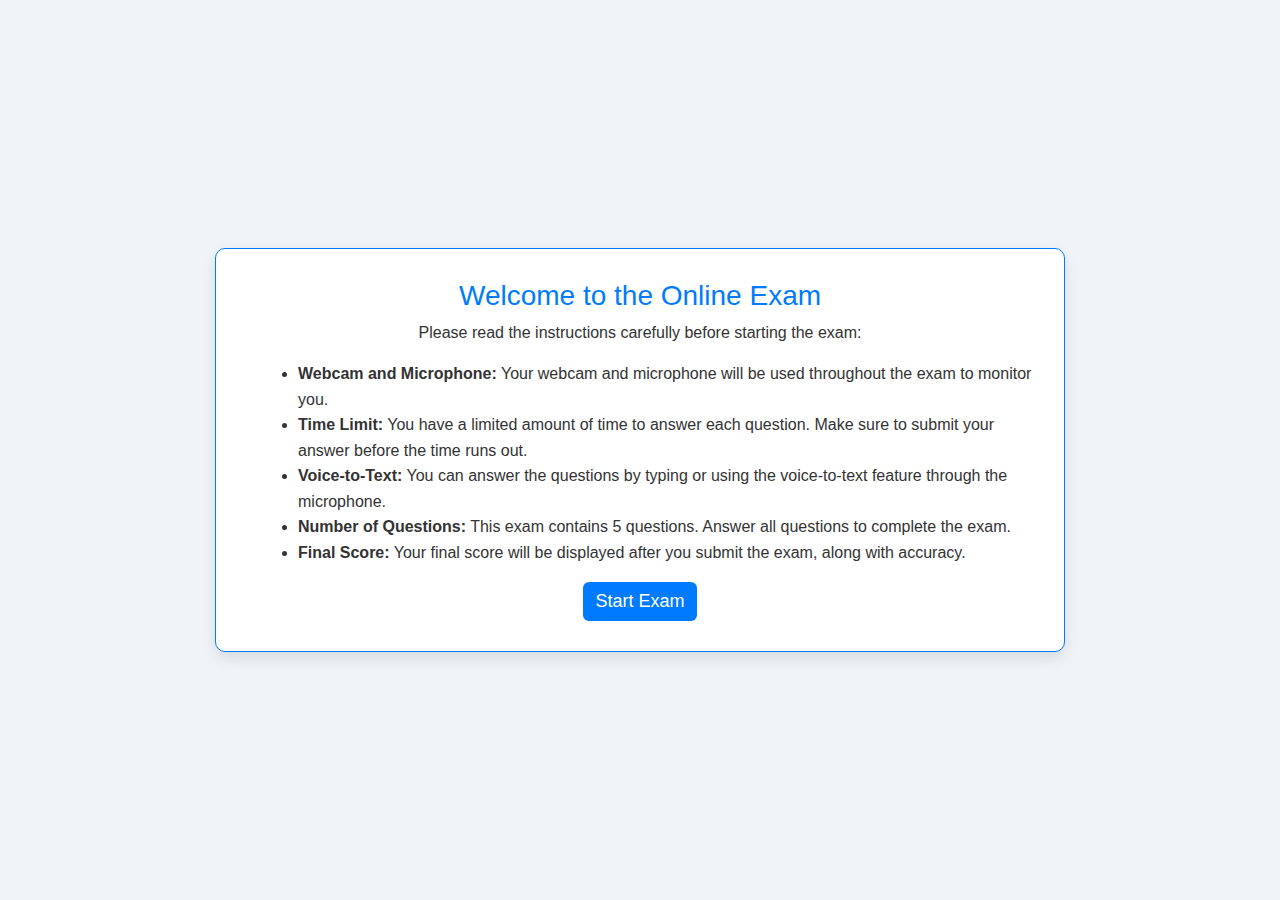
<file: templates/index.html>
<!DOCTYPE html>
<html lang="en">
<head>
    <meta charset="UTF-8">
    <meta name="viewport" content="width=device-width, initial-scale=1.0">
    <title>Online Exam with Webcam and Microphone</title>
    <!-- Bootstrap CSS -->
    <link href="https://cdn.jsdelivr.net/npm/bootstrap@5.3.0-alpha1/dist/css/bootstrap.min.css" rel="stylesheet">
    <style>
        /* Custom Styles */
        body {
            font-family: 'Segoe UI', Tahoma, Geneva, Verdana, sans-serif;
            background-color: #f0f4f8;
            display: flex;
            justify-content: center;
            align-items: center;
            height: 100vh;
            color: #333;
        }

        .container {
            max-width: 850px;
            background-color: #fff;
            padding: 30px;
            border-radius: 10px;
            box-shadow: 0 6px 15px rgba(0, 0, 0, 0.1);
            border: 1px solid #007BFF;
            position: relative;
        }

        /* Instructions Page */
        .instructions-page {
            text-align: center;
        }

        .instructions-page h2 {
            color: #007BFF;
            font-size: 28px;
        }

        .instructions-page ul {
            text-align: left;
            margin-left: 20px;
            font-size: 16px;
            line-height: 1.6;
        }

        .start-btn {
            background-color: #007BFF;
            color: #fff;
            border: none;
            font-size: 18px;
            transition: background-color 0.3s ease;
        }

        .start-btn:hover {
            background-color: #0056b3;
        }

        /* Webcam styling */
        video {
            position: absolute;
            top: 20px;
            right: -5cm;
            width: 150px;
            height: 120px;
            border: 2px solid #007BFF;
            border-radius: 5px;
        }

        /* Timer styling */
        .timer {
            font-size: 18px;
            color:;
            font-weight: bold;
        }

        /* Expression Page styling */
        .expression-page {
            display: none; /* Hidden initially */
            text-align: center;
        }

        .expression-page h2 {
            color: #28a745;
            font-size: 26px;
        }

        .stars {
            display: inline-block;
            font-size: 30px;
            color: gold;
            cursor: pointer;
        }

        .stars span {
            font-size: 40px;
        }

        .stars input {
            display: none; /* Hide the radio input */
        }

        .stars label {
            font-size: 40px;
            color: lightgray;
            cursor: pointer;
        }

        .stars input:checked ~ label {
            color: gold;
        }

        .stars input:checked + label ~ label {
            color: lightgray;
        }

        .submit-feedback-btn {
            background-color: #28a745;
            color: #fff;
            border: none;
            font-size: 18px;
            transition: background-color 0.3s ease;
            margin-top: 20px;
        }

        .submit-feedback-btn:hover {
            background-color: #218838;
        }
    </style>
</head>
<body>

<div class="container">
    <!-- Instructions Page -->
    <div class="instructions-page" id="instructionsPage">
        <h2>Welcome to the Online Exam</h2>
        <p>Please read the instructions carefully before starting the exam:</p>
        <ul>
            <li><strong>Webcam and Microphone:</strong> Your webcam and microphone will be used throughout the exam to monitor you.</li>
            <li><strong>Time Limit:</strong> You have a limited amount of time to answer each question. Make sure to submit your answer before the time runs out.</li>
            <li><strong>Voice-to-Text:</strong> You can answer the questions by typing or using the voice-to-text feature through the microphone.</li>
            <li><strong>Number of Questions:</strong> This exam contains 5 questions. Answer all questions to complete the exam.</li>
            <li><strong>Final Score:</strong> Your final score will be displayed after you submit the exam, along with accuracy.</li>
        </ul>
        <button class="btn start-btn" id="startExam">Start Exam</button>
    </div>

    <!-- Exam Content (hidden until start) -->
    <div class="exam-content" id="examContent" style="display: none;">
        <div class="row">
            <!-- Left Sidebar for details -->
            <div class="col-md-4 mb-3">
                <div class="card">
                    <div class="card-body">
                        <p><strong>Question ID:</strong> <span id="questionID">1</span></p>
                        <p><strong>Difficulty:</strong> <span id="questionDifficulty">Easy</span></p>
                        <p><strong>Question Count:</strong> <span id="currentQuestionCount">1</span> / <span id="totalQuestionCount">5</span></p>
                        <p><strong>Total Time:</strong> <span id="totalTime">0</span> seconds</p>

                        <!-- User details -->
                        <div class="mt-4">
                            <p><strong>User Name:</strong> John Doe</p>
                            <p><strong>User ID:</strong> 12345</p>
                        </div>
                    </div>
                </div>
            </div>

            <!-- Main Section -->
            <div class="col-md-8">
                <div class="card mb-3">
                    <div class="card-body">
                        <!-- Question box -->
                        <div class="mb-3">
                            <h5 class="question" id="questionText">Loading question...</h5>
                        </div>

                        <!-- Answer input -->
                        <div class="input-container mb-3">
                            <input type="text" class="form-control" id="answerInput" placeholder="Enter your answer here" />
                        </div>

                        <!-- Timer and Submit Answer -->
                        <div class="d-flex justify-content-between align-items-center mb-3">
                            <button class="btn btn-success" id="submitAnswer">Submit Answer</button>
                            <button class="btn btn-primary" id="nextQuestion" disabled>Next Question</button>
                            <div class="timer" id="timer">Time left: <span id="time">30</span> seconds</div>
                        </div>

                        <!-- Microphone Controls -->
                        <div class="d-flex align-items-center">
                            <button class="btn btn-info me-2" id="startMic">Start Mic (Voice-to-Text)</button>
                            <button class="btn btn-secondary" id="stopMic" disabled>Stop Mic</button>
                            <div class="mic-status ms-3" id="micStatus">Mic is off</div>
                        </div>

                        <!-- Submit Exam Button -->
                        <button class="btn btn-danger mt-3" id="submitExam">Submit Exam</button>
                    </div>
                </div>
            </div>
        </div>

        <!-- Webcam video element -->
        <video id="webcam" autoplay></video>
    </div>

    <!-- Expression Page (hidden until exam is finished) -->
    <div class="expression-page" id="expressionPage">
        <h2>Thank you for completing the exam!</h2>
        <p>Please rate your experience with the exam:</p>

        <!-- Star Rating -->
        <div class="stars">
            <input type="radio" id="star5" name="rating" value="5"><label for="star5">&#9733;</label>
            <input type="radio" id="star4" name="rating" value="4"><label for="star4">&#9733;</label>
            <input type="radio" id="star3" name="rating" value="3"><label for="star3">&#9733;</label>
            <input type="radio" id="star2" name="rating" value="2"><label for="star2">&#9733;</label>
            <input type="radio" id="star1" name="rating" value="1"><label for="star1">&#9733;</label>
        </div>

        <!-- Submit Feedback Button -->
        <button class="btn submit-feedback-btn" id="submitFeedback">Submit Feedback</button>
    </div>
</div>

<!-- Bootstrap JS -->
<script src="https://cdn.jsdelivr.net/npm/bootstrap@5.3.0-alpha1/dist/js/bootstrap.bundle.min.js"></script>
<script>
    const questions = [
        {"id": 1, "question": "What is Java and how does it differ from other programming languages?", "answer": "Java is a high-level programming language, known for its portability.", "difficulty": "Easy"},
        {"id": 2, "question": "What is the difference between JDK, JRE, and JVM?", "answer": "JDK is the Java Development Kit, JRE is the Java Runtime Environment, and JVM is the Java Virtual Machine.", "difficulty": "Medium"},
        {"id": 3, "question": "Explain the concept of OOP.", "answer": "OOP is a programming paradigm based on objects.", "difficulty": "Medium"},
        {"id": 4, "question": "What are the main principles of OOP?", "answer": "Encapsulation, Inheritance, Polymorphism, and Abstraction.", "difficulty": "Hard"},
        {"id": 5, "question": "What is a class and an object in Java?", "answer": "A class is a blueprint, and an object is an instance of a class.", "difficulty": "Easy"}
    ];

    let currentQuestionIndex = 0;
    let correctAnswers = 0;  // Variable to hold correct score
    let totalAnswers = 0;    // Total questions answered
    let totalTime = 0;
    let timeLeft = 30;
    let timerInterval, totalExamTimer, videoStream, recognition;

    // Initialize total question count
    document.getElementById('totalQuestionCount').textContent = questions.length;

    function startTotalExamTimer() {
        totalExamTimer = setInterval(() => {
            totalTime++;
            document.getElementById('totalTime').textContent = totalTime;
        }, 1000);
    }

    function loadQuestion() {
        if (currentQuestionIndex >= questions.length) {
            showResults();
            return;
        }

        const currentQuestion = questions[currentQuestionIndex];
        document.getElementById("questionID").textContent = currentQuestion.id;
        document.getElementById("questionDifficulty").textContent = currentQuestion.difficulty;
        document.getElementById("currentQuestionCount").textContent = currentQuestionIndex + 1;
        document.getElementById("questionText").textContent = currentQuestion.question;
        document.getElementById("answerInput").value = "";
        document.getElementById("nextQuestion").disabled = true;
        resetTimer();
    }

    function startTimer() {
        timerInterval = setInterval(() => {
            timeLeft--;
            document.getElementById("time").textContent = timeLeft;
            if (timeLeft <= 0) {
                clearInterval(timerInterval);
                document.getElementById("submitAnswer").click();
            }
        }, 1000);
    }

    function resetTimer() {
        clearInterval(timerInterval);
        timeLeft = 30;
        document.getElementById("time").textContent = timeLeft;
        startTimer();
    }

    document.getElementById("submitAnswer").addEventListener("click", () => {
        const userAnswer = document.getElementById("answerInput").value.trim();
        const correctAnswer = questions[currentQuestionIndex].answer.trim().toLowerCase();

        totalAnswers++;  // Increment total answers

        // Check if the user's answer matches the correct answer
        if (userAnswer.toLowerCase() === correctAnswer) {
            correctAnswers++;  // Increment the score if the answer is correct
        }

        currentQuestionIndex++;
        document.getElementById("nextQuestion").disabled = false;
        clearInterval(timerInterval);
    });

    document.getElementById("nextQuestion").addEventListener("click", loadQuestion);

    function showResults() {
        const accuracy = ((correctAnswers / totalAnswers) * 100).toFixed(2);  // Calculate accuracy
        alert(Exam complete!\nYour score is: ${correctAnswers}/${totalAnswers}\nAccuracy: ${accuracy}%);
        clearInterval(totalExamTimer);

        // Stop the webcam and microphone automatically
        if (videoStream) {
            videoStream.getTracks().forEach(track => track.stop());
            document.getElementById("webcam").srcObject = null;
        }

        stopSpeechRecognition();

        // Display the Expression Page
        document.getElementById("examContent").style.display = "none";
        document.getElementById("expressionPage").style.display = "block";
    }

    document.getElementById("submitExam").addEventListener("click", showResults);

    async function startWebcam() {
        try {
            videoStream = await navigator.mediaDevices.getUserMedia({ video: true });
            const webcamElement = document.getElementById('webcam');
            webcamElement.srcObject = videoStream;
        } catch (err) {
            console.error("Error accessing webcam: ", err);
        }
    }

    function startSpeechRecognition() {
        if ('webkitSpeechRecognition' in window) {
            recognition = new webkitSpeechRecognition();
            recognition.lang = 'en-US';
            recognition.interimResults = false;
            recognition.maxAlternatives = 1;

            recognition.onresult = function (event) {
                const spokenText = event.results[0][0].transcript;
                document.getElementById("answerInput").value = spokenText;
                verifyAnswer(spokenText);
            };

            recognition.start();
            document.getElementById('micStatus').textContent = 'Mic is on (Listening...)';
            document.getElementById('startMic').disabled = true;
            document.getElementById('stopMic').disabled = false;
        } else {
            alert('Speech recognition not supported in your browser.');
        }
    }

    function stopSpeechRecognition() {
        if (recognition) {
            recognition.stop();
            document.getElementById('micStatus').textContent = 'Mic is off';
            document.getElementById('startMic').disabled = false;
            document.getElementById('stopMic').disabled = true;
        }
    }

    function verifyAnswer(spokenText) {
        const correctAnswer = questions[currentQuestionIndex].answer.trim().toLowerCase();
        totalAnswers++;  // Increment total answers when using speech

        if (spokenText.trim().toLowerCase() === correctAnswer) {
            correctAnswers++;  // Increment the score if the answer is correct
        }
        document.getElementById("nextQuestion").disabled = false;
    }

    document.getElementById('startMic').addEventListener('click', startSpeechRecognition);
    document.getElementById('stopMic').addEventListener('click', stopSpeechRecognition);

    document.getElementById("startExam").addEventListener("click", () => {
        document.getElementById("instructionsPage").style.display = "none";
        document.getElementById("examContent").style.display = "block";
        startTotalExamTimer();  // Start the total exam timer
        startWebcam();          // Start webcam
        loadQuestion();         // Load the first question
    });

    // Feedback Submission
    document.getElementById("submitFeedback").addEventListener("click", () => {
        const selectedRating = document.querySelector('input[name="rating"]:checked');
        if (selectedRating) {
            const ratingValue = selectedRating.value;
            alert(Thank you for your feedback! You rated the exam ${ratingValue} star(s).);
        } else {
            alert("Please select a star rating before submitting your feedback.");
        }
    });

</script>
</body>
</html>
</file>
